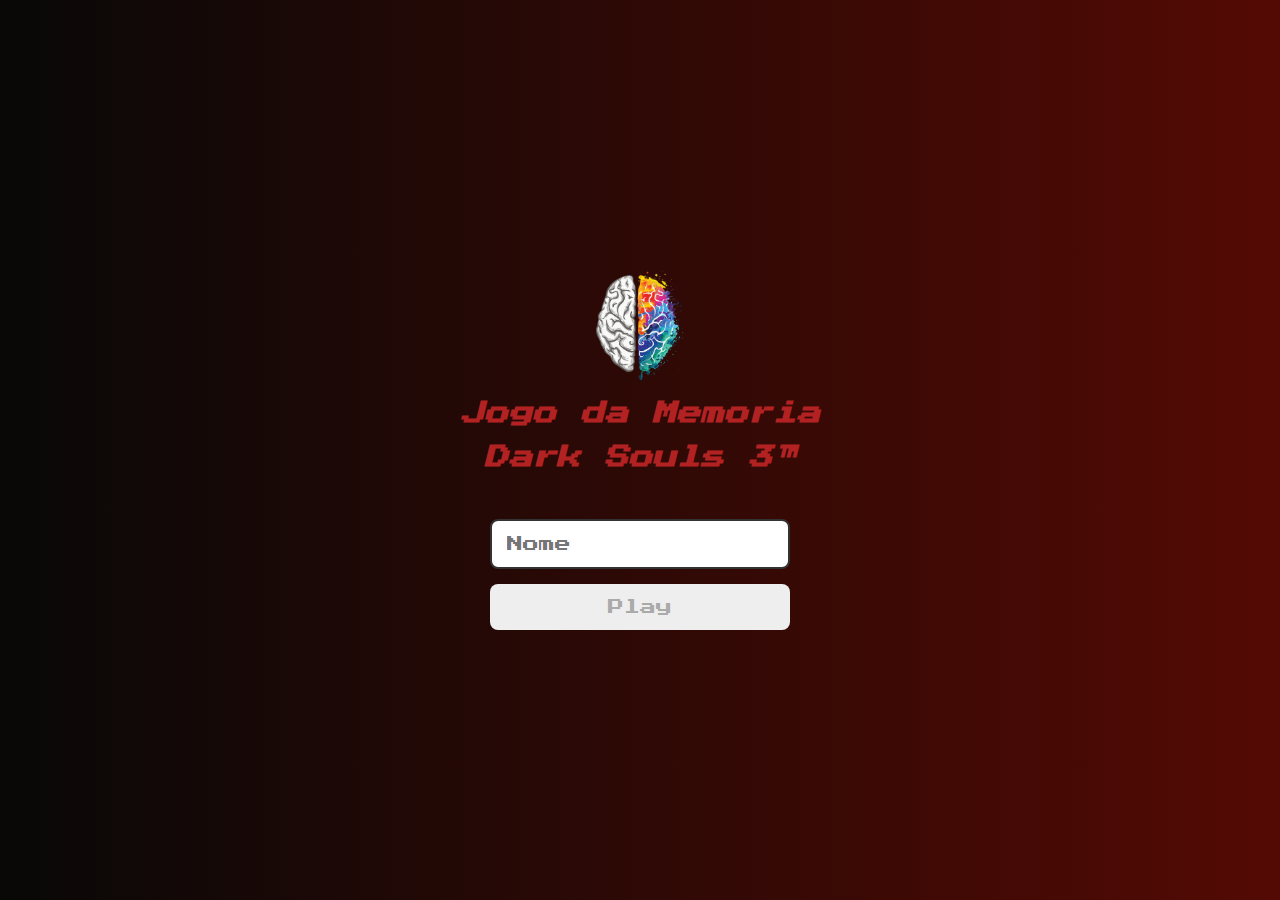
<file: index.html>
<!DOCTYPE html>
<html lang="en">
<head>
  <meta charset="UTF-8">
  <meta name="viewport" content="width=device-width, initial-scale=1.0">

  <link rel="stylesheet" href="./css/reset.css">
  <link rel="stylesheet" href="./css/login.css">

  <script defer src="./js/login.js"></script>

  <title>Jogo da Memoria | Login</title>
</head>
<body>
  
  <form class="login-form">

    <div class="login__header">
      <img src="./images/brain.png" alt="brain icon">
      <h1 id="padding-top-20px">Jogo da Memoria</h1>
      <h2 id="padding-top-20px">Dark Souls 3™</h2>
    </div>

    <input type="text" placeholder="Nome" class="login__input">
    <button type="submit" class="login__button" disabled>Play</button>

  </form>

</body>
</html>
</file>
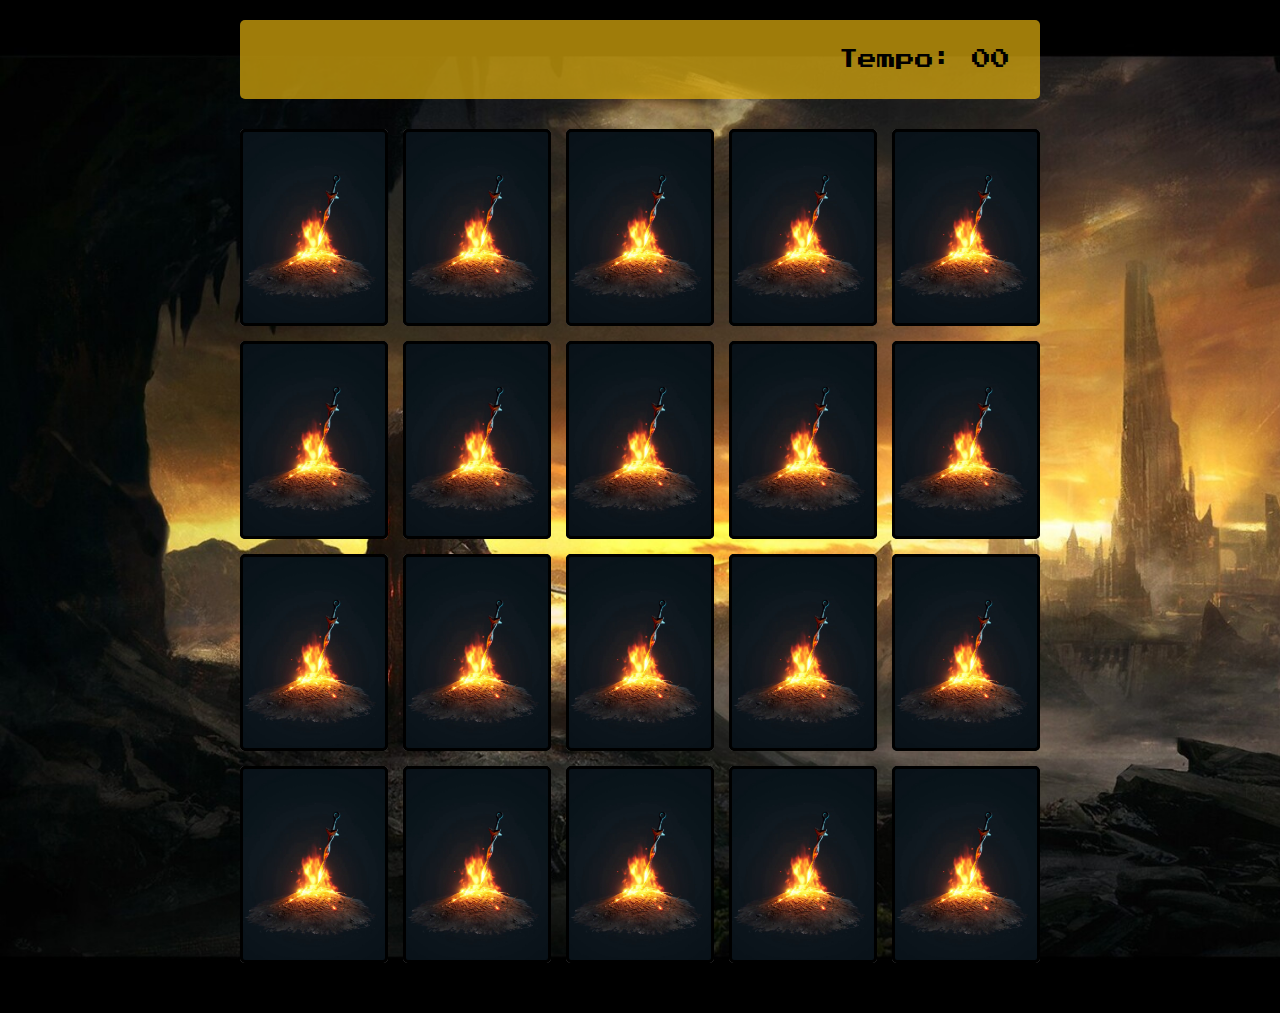
<file: pages/game.html>
<!DOCTYPE html>
<html lang="en">
<head>
    <meta charset="UTF-8">
    <meta http-equiv="X-UA-Compatible" content="IE=edge">
    <meta name="viewport" content="width=device-width, initial-scale=1.0">

    <link rel="stylesheet" href="../css/reset.css">
    <link rel="stylesheet" href="../css/game.css">

    <script defer src="../js/game.js"></script>

    <title>Jogo da Memoria</title>
</head>
<body>
    <main>
        <header>
            <span class="player"></span>
            <span>Tempo: <span class="timer">00</span></span>
        </header>

    <!--Tabuleiro e cartas-->    
    <div class="grid"></div>
    </main>
    

</body>
</html>
</file>
<file: css/login.css>
#padding-top-20px {
    padding-top: 20px;
    color:firebrick;
    font-style: italic;
}


body {
    background: linear-gradient(
        90deg,
        rgba(8, 8, 7, 1) 0%,
        rgba(84, 10, 4, 1) 100%
    );
    margin: 0;
}

.login-form {
    align-items: center;
    display: flex;
    flex-direction: column;
    height: 100vh;
    justify-content: center;
  }
  
  .login__header {
    align-items: center;
    display: flex;
    flex-direction: column;
    justify-content: center;
    margin-bottom: 50px;
  }
  
  .login__header img {
    width: 100px;
  }
  
  .login__header h1 {
    color: #333;
    font-size: 1.5em;
  }
  
  .login__input {
    border: 2px solid #333;
    border-radius: 8px;
    color: #333;
    font-size: 1em;
    margin-bottom: 15px;
    max-width: 300px;
    outline: none;
    padding: 15px;
    width: 100%;
  }
  
  .login__button {
    background-color: #eb6222;
    border-radius: 8px;
    color: black;
    cursor: pointer;
    font-size: 1em;
    max-width: 300px;
    padding: 15px;
    width: 100%;
  }
  
  .login__button:disabled {
    background-color: #eee;
    color: #aaa;
    cursor: auto;
  }
</file>
<file: css/game.css>
main {
    display: flex;
    flex-direction: column;
    width: 100%;
    background-image: url('../images/background.jpg');
    background-size: cover;
    background-color: bisque;
    min-height: 100vh;
    align-items: center;
    justify-content: center;
    padding: 20px 20px 50px;
}

header {
    display: flex;
    align-items: center;
    justify-content: space-between;
    background-color: rgba(227, 177, 14, 0.7);
    font-size: 1.2em;
    width: 100%;
    max-width: 800px;
    padding: 30px;
    margin: 0 0 30px;
    border-radius: 5px;
}


.grid {
    display: grid;
    grid-template-columns: repeat(5, 1fr);
    gap: 15px;
    width: 100%;
    max-width: 800px;
    margin: 0 auto;
}

.card {
    aspect-ratio: 3/4;
    width: 100%;
    border-radius: 5px;
    position: relative;
    transition: all 400ms ease;
    transform-style: preserve-3d;
    background-color: #ccc;
  }
  

.face {
    width: 100%;
    height: 100%;
    position: absolute;
    background-size: cover;
    background-position: center;
    border: 3px solid black;
    border-radius: 5px;
    transition: all 400ms ease;
}

.front {
    transform: rotateY(180deg);
    
}

.back {
    background-image: url('../images/back.jpg');
    backface-visibility: hidden;
}

.reveal-card {
    transform: rotateY(180deg);
}

.disabled-card {
    filter: saturate(0);
    opacity: 0.5;
}
</file>
